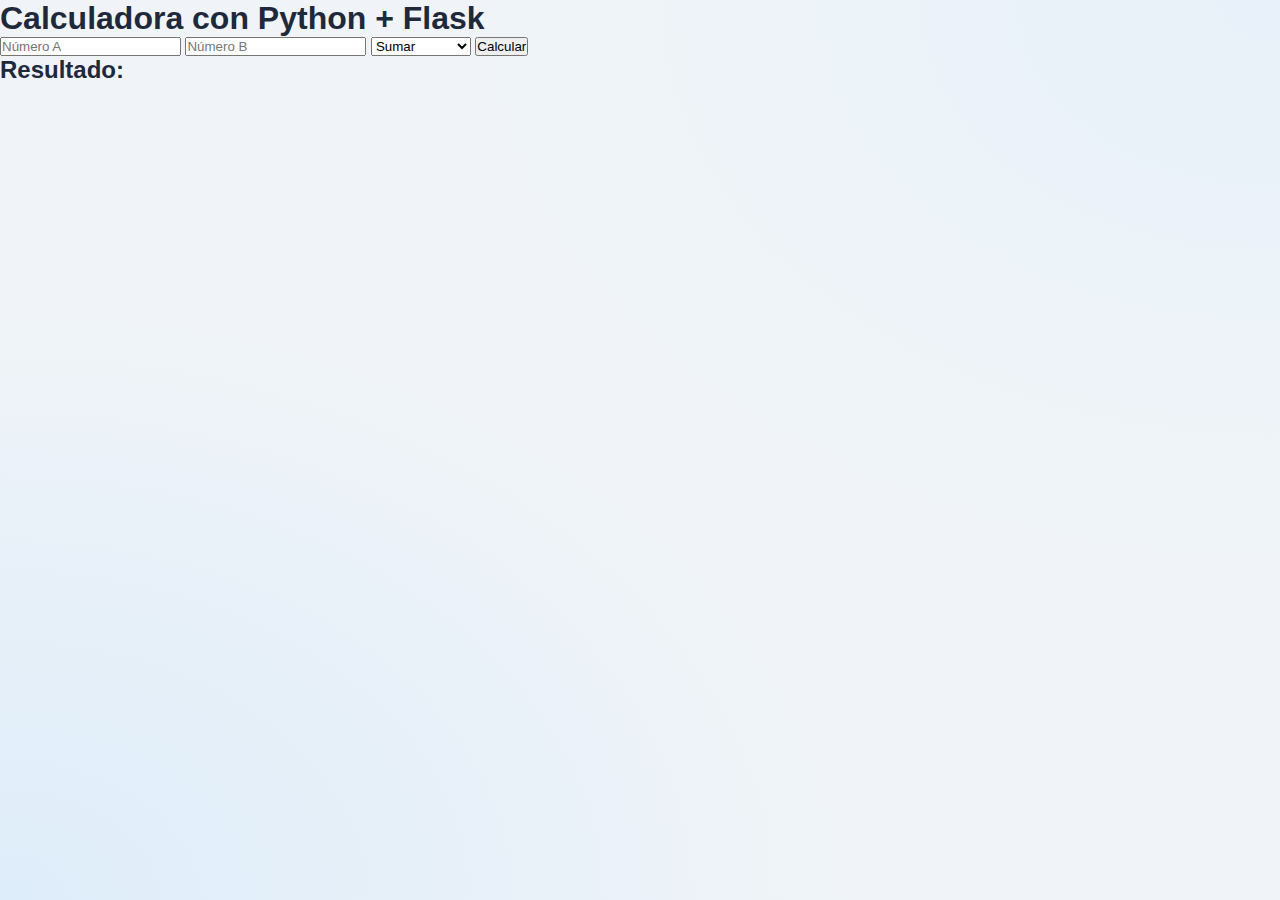
<file: frontend/index.html>
<!DOCTYPE html>
<html lang="es">
<head>
    <meta charset="UTF-8" />
    <meta name="viewport" content="width=device-width, initial-scale=1.0" />
    <title>Calculadora con Backend</title>
    <link rel="stylesheet" href="css/styles.css" />
</head>
<body>

    <h1>Calculadora con Python + Flask</h1>

    <div class="calculator">
        <input type="number" id="numA" placeholder="Número A">
        <input type="number" id="numB" placeholder="Número B">

        <select id="operacion">
            <option value="sumar">Sumar</option>
            <option value="restar">Restar</option>
            <option value="multiplicar">Multiplicar</option>
            <option value="dividir">Dividir</option>
            <option value="potencia">Potencia</option>
            <option value="raiz">Raíz (solo A)</option>
        </select>

        <button id="btnCalcular">Calcular</button>

        <h2>Resultado: <span id="resultado"></span></h2>
    </div>

    <script src="js/app.js"></script>
</body>
</html>
</file>
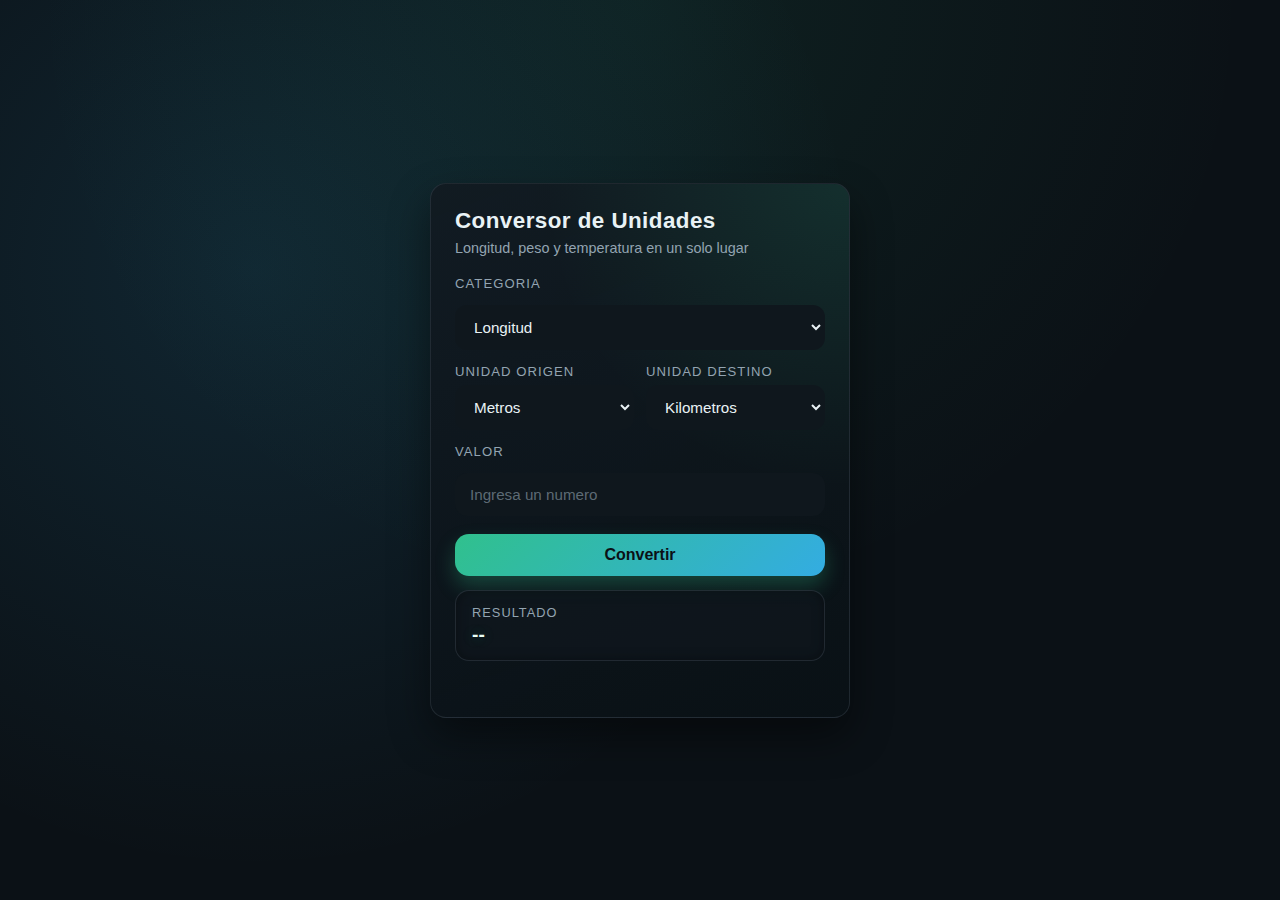
<file: frontend/converter.html>
<!DOCTYPE html>
<html lang="es">
<head>
  <meta charset="UTF-8" />
  <meta name="viewport" content="width=device-width, initial-scale=1.0" />
  <title>Conversor de Unidades</title>
  <link rel="stylesheet" href="css/converter.css" />
</head>
<body>
  <main class="converter">
    <header class="converter__header">
      <h1 class="converter__title">Conversor de Unidades</h1>
      <p class="converter__subtitle">Longitud, peso y temperatura en un solo lugar</p>
    </header>

    <section class="converter__panel" aria-label="Panel de conversion">
      <label class="converter__label" for="category">Categoria</label>
      <select id="category" class="converter__select" aria-label="Seleccionar categoria">
        <option value="length">Longitud</option>
        <option value="weight">Peso</option>
        <option value="temperature">Temperatura</option>
      </select>

      <div class="converter__row">
        <div class="converter__field">
          <label class="converter__label" for="fromUnit">Unidad origen</label>
          <select id="fromUnit" class="converter__select" aria-label="Seleccionar unidad origen"></select>
        </div>
        <div class="converter__field">
          <label class="converter__label" for="toUnit">Unidad destino</label>
          <select id="toUnit" class="converter__select" aria-label="Seleccionar unidad destino"></select>
        </div>
      </div>

      <label class="converter__label" for="inputValue">Valor</label>
      <input
        id="inputValue"
        class="converter__input"
        type="number"
        inputmode="decimal"
        placeholder="Ingresa un numero"
        aria-label="Valor a convertir"
      />

      <button id="convertBtn" class="converter__button" type="button">Convertir</button>

      <div class="converter__result" aria-live="polite">
        <span class="converter__result-label">Resultado</span>
        <span id="resultValue" class="converter__result-value">--</span>
      </div>

      <p id="errorMessage" class="converter__error" role="alert"></p>
    </section>
  </main>

  <script src="js/converter.js"></script>
</body>
</html>
</file>
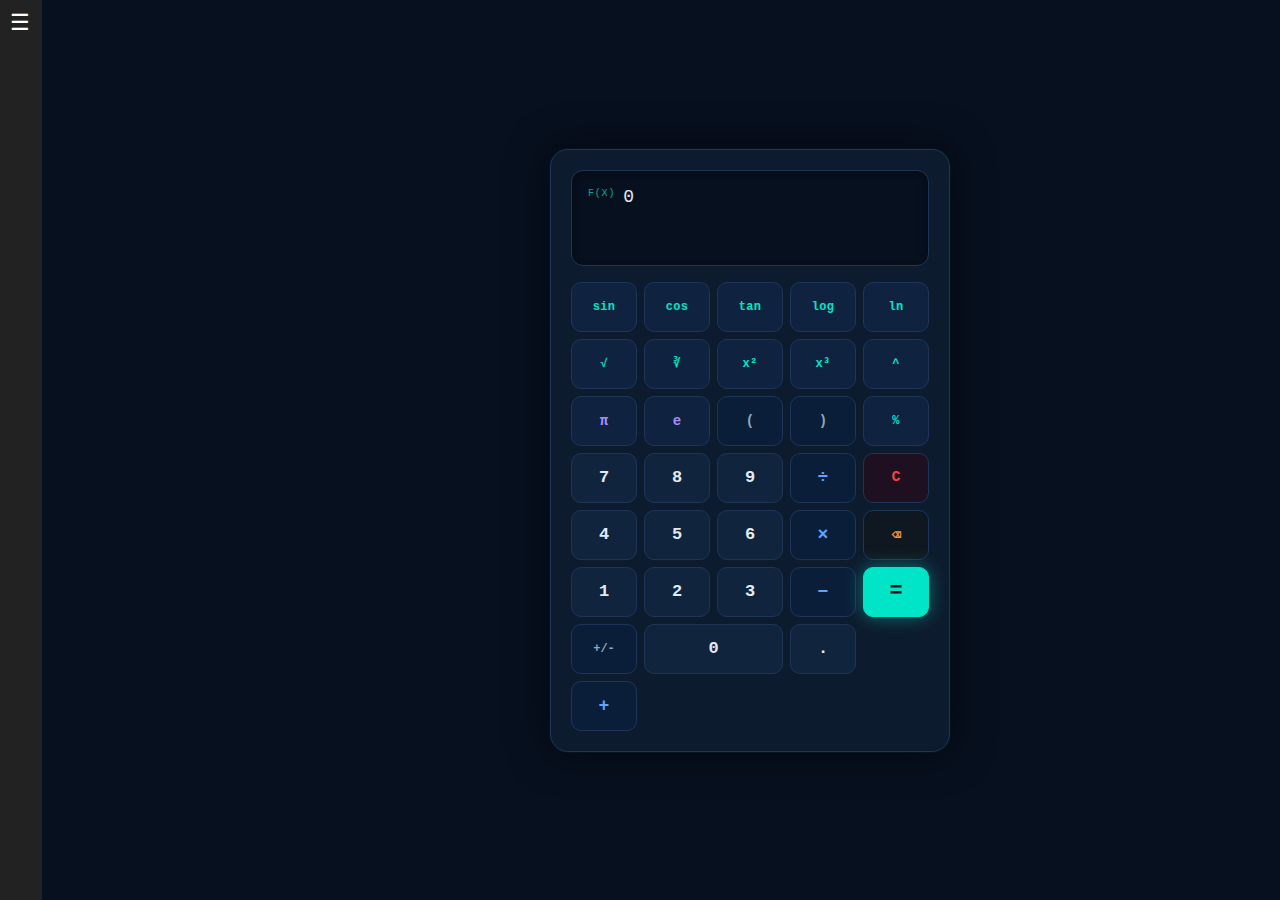
<file: frontend/scientific.html>
<!DOCTYPE html>
<html lang="es">
<head>
  <meta charset="UTF-8" />
  <meta name="viewport" content="width=device-width, initial-scale=1.0" />
  <title>Calculadora Científica</title>
  <link rel="stylesheet" href="css/sidebar.css" />
  <link rel="stylesheet" href="css/scientific.css" />
</head>
<body>
<div id="sidebar-component"></div>

<div class="sci-calc">

  <!-- ── Display ── -->
  <div class="sci-display">
    <div class="sci-expr-wrap">
      <span class="sci-expr-label">f(x)</span>
      <div class="sci-expr" id="sciExpr">0</div>
    </div>
    <div class="sci-result-wrap">
      <div class="sci-result" id="sciResult"></div>
    </div>
  </div>

  <!-- ── Botones ── -->
  <div class="sci-grid">

    <!-- Fila 1 – Trigonometría -->
    <button class="sci-btn sci-fn"   data-action="insert" data-value="sin(">sin</button>
    <button class="sci-btn sci-fn"   data-action="insert" data-value="cos(">cos</button>
    <button class="sci-btn sci-fn"   data-action="insert" data-value="tan(">tan</button>
    <button class="sci-btn sci-fn"   data-action="insert" data-value="log(">log</button>
    <button class="sci-btn sci-fn"   data-action="insert" data-value="ln(">ln</button>

    <!-- Fila 2 – Raíces y potencias -->
    <button class="sci-btn sci-fn"   data-action="insert" data-value="√(">√</button>
    <button class="sci-btn sci-fn"   data-action="insert" data-value="∛(">∛</button>
    <button class="sci-btn sci-fn"   data-action="pow2">x²</button>
    <button class="sci-btn sci-fn"   data-action="pow3">x³</button>
    <button class="sci-btn sci-fn"   data-action="insert" data-value="^">^</button>

    <!-- Fila 3 – Constantes y utilidades -->
    <button class="sci-btn sci-const" data-action="insert" data-value="π">π</button>
    <button class="sci-btn sci-const" data-action="insert" data-value="e">e</button>
    <button class="sci-btn sci-paren" data-action="insert" data-value="(">(</button>
    <button class="sci-btn sci-paren" data-action="insert" data-value=")">)</button>
    <button class="sci-btn sci-fn"   data-action="insert" data-value="%">%</button>

    <!-- Fila 4 – Números 7-8-9 -->
    <button class="sci-btn sci-num"  data-action="insert" data-value="7">7</button>
    <button class="sci-btn sci-num"  data-action="insert" data-value="8">8</button>
    <button class="sci-btn sci-num"  data-action="insert" data-value="9">9</button>
    <button class="sci-btn sci-op"   data-action="insert" data-value="/">÷</button>
    <button class="sci-btn sci-clear" data-action="clear">C</button>

    <!-- Fila 5 – Números 4-5-6 -->
    <button class="sci-btn sci-num"  data-action="insert" data-value="4">4</button>
    <button class="sci-btn sci-num"  data-action="insert" data-value="5">5</button>
    <button class="sci-btn sci-num"  data-action="insert" data-value="6">6</button>
    <button class="sci-btn sci-op"   data-action="insert" data-value="*">×</button>
    <button class="sci-btn sci-del"  data-action="delete">⌫</button>

    <!-- Fila 6 – Números 1-2-3 -->
    <button class="sci-btn sci-num"  data-action="insert" data-value="1">1</button>
    <button class="sci-btn sci-num"  data-action="insert" data-value="2">2</button>
    <button class="sci-btn sci-num"  data-action="insert" data-value="3">3</button>
    <button class="sci-btn sci-op"   data-action="insert" data-value="-">−</button>
    <button class="sci-btn sci-equals" data-action="equals">=</button>

    <!-- Fila 7 – 0, punto, más -->
    <button class="sci-btn sci-sign" data-action="sign">+/-</button>
    <button class="sci-btn sci-num sci-zero" data-action="insert" data-value="0">0</button>
    <button class="sci-btn sci-num"  data-action="insert" data-value=".">.</button>
    <button class="sci-btn sci-op"   data-action="insert" data-value="+">+</button>

  </div>
</div>

<script src="js/sidebar.js"></script>
<script src="js/scientific.js"></script>
</body>
</html>
</file>
<file: frontend/css/styles.css>
:root {
    --bg:     #060b17;
    --bg2:    #0d1527;
    --bg3:    #111a35;
    --border: #1e2d50;
    --accent: #00e5c8;
    --blue:   #2563eb;
    --text:   #e2e8f0;
    --muted:  #64748b;
    --dim:    #94a3b8;
    --green:  #22c55e;
    --red:    #ef4444;
}

/* Tema claro */
body.light {
    --bg:     #f0f4f8;
    --bg2:    #ffffff;
    --bg3:    #e8edf2;
    --border: #cbd5e1;
    --accent: #0ea5a0;
    --blue:   #2563eb;
    --text:   #1e293b;
    --muted:  #64748b;
    --dim:    #475569;
    --green:  #16a34a;
    --red:    #dc2626;
}

body.light {
    background-image:
        radial-gradient(ellipse at 0% 100%, rgba(180,220,255,.30) 0%, transparent 48%),
        radial-gradient(ellipse at 100% 0%,  rgba(200,230,255,.20) 0%, transparent 48%);
}

/* Transicion suave al cambiar tema */
body, .input-card, .result-card, .operators-card, .shortcuts-bar, .history-panel {
    transition: background .25s, border-color .25s, color .25s;
}

* { margin: 0; padding: 0; box-sizing: border-box; font-family: 'Segoe UI', Roboto, sans-serif; }

body {
    background: var(--bg);
    background-image:
        radial-gradient(ellipse at 0% 100%, rgba(180,60,20,.20) 0%, transparent 48%),
        radial-gradient(ellipse at 100% 0%,  rgba(30,60,130,.14) 0%, transparent 48%);
    color: var(--text);
    min-height: 100vh;
}

.app {
    max-width: 1080px;
    margin: 0 auto;
    padding: 1.5rem;
    min-height: 100vh;
    display: flex;
    flex-direction: column;
    gap: 1.5rem;
}

/* ---- Header ---- */
.header {
    display: flex;
    justify-content: space-between;
    align-items: center;
}
.header-left  { display: flex; align-items: center; gap: 1rem; }
.header-right { display: flex; align-items: center; gap: 0.75rem; }

.logo {
    width: 44px; height: 44px;
    background: linear-gradient(135deg, #f97316, #ef4444);
    border-radius: 12px;
    display: flex; align-items: center; justify-content: center;
    font-weight: 900; font-size: 0.9rem; color: #fff; font-family: monospace;
}
.header-title { font-size: 1.35rem; font-weight: 700; }
.header-sub   { font-size: 0.78rem; color: var(--muted); }

.icon-btn {
    background: none; border: none; color: var(--muted);
    cursor: pointer; font-size: 1.1rem; padding: 0.3rem 0.4rem;
    border-radius: 6px; transition: color .2s;
}
.icon-btn:hover { color: var(--text); }

.toggle-switch { position: relative; display: inline-block; width: 44px; height: 24px; cursor: pointer; }
.toggle-switch input { opacity: 0; width: 0; height: 0; }
.slider {
    position: absolute; inset: 0;
    background: var(--bg3); border-radius: 24px; border: 1px solid var(--border);
    transition: background .3s;
}
.slider::before {
    content: "";
    position: absolute; width: 18px; height: 18px; left: 3px; top: 2px;
    background: var(--muted); border-radius: 50%; transition: transform .3s, background .3s;
}
.toggle-switch input:checked + .slider { background: var(--blue); }
.toggle-switch input:checked + .slider::before { transform: translateX(20px); background: #fff; }

/* ---- Layout ---- */
.layout { display: flex; gap: 1.25rem; align-items: flex-start; flex: 1; }
.main-panel { flex: 1; display: flex; flex-direction: column; gap: 1rem; min-width: 0; }

/* ---- Input card ---- */
.input-card {
    background: var(--bg2); border: 1px solid var(--border);
    border-radius: 16px; padding: 1.2rem 1.4rem 0;
    transition: border-color .3s, box-shadow .3s;
}
.input-card.focused {
    border-color: var(--accent);
    box-shadow: 0 0 0 1px var(--accent), 0 0 22px rgba(0,229,200,.10);
}
.input-label-top { font-size: 0.76rem; color: var(--muted); margin-bottom: 0.45rem; letter-spacing: .3px; }
.input-row { display: flex; align-items: center; gap: 0.7rem; padding-bottom: 1rem; }
.input-expr {
    flex: 1; background: none; border: none; outline: none;
    font-size: 1.3rem; font-weight: 500; color: var(--text);
    font-family: 'Courier New', monospace; caret-color: var(--accent); min-width: 0;
}
.input-expr::placeholder { color: var(--muted); font-size: 0.95rem; font-weight: 400; }
.btn-menu {
    background: none; border: none; color: var(--muted);
    font-size: 1.2rem; cursor: pointer; padding: 0.2rem 0.35rem; border-radius: 6px; transition: color .2s;
}
.btn-menu:hover { color: var(--text); }
.btn-calcular {
    background: var(--blue); color: #fff;
    border: none; border-radius: 10px;
    padding: 0.5rem 1.1rem; font-size: 0.93rem; font-weight: 700;
    cursor: pointer; white-space: nowrap;
    transition: background .2s, transform .1s, box-shadow .2s;
}
.btn-calcular:hover    { background: #1d4ed8; box-shadow: 0 4px 14px rgba(37,99,235,.5); }
.btn-calcular:active   { transform: translateY(1px); }
.btn-calcular:disabled { opacity: .5; cursor: not-allowed; transform: none; box-shadow: none; }
.input-bar {
    height: 3px; width: 100%; border-radius: 0 0 3px 3px;
    background: linear-gradient(90deg, var(--accent), var(--blue));
    transform: scaleX(0); transform-origin: left; transition: transform .4s ease;
}
.input-card.focused .input-bar { transform: scaleX(1); }

/* ---- Result card ---- */
.result-card {
    background: var(--bg2); border: 1px solid var(--border);
    border-radius: 16px; padding: 1.2rem 1.4rem; min-height: 90px;
}
.result-header { display: flex; justify-content: space-between; align-items: center; }
.result-label  { font-size: 0.88rem; font-weight: 600; color: var(--accent); }
.result-value  {
    font-size: 2.3rem; font-weight: 800; color: var(--accent);
    font-family: 'Courier New', monospace; letter-spacing: -1px;
}
.result-status { margin-top: .4rem; font-size: .82rem; color: var(--muted); }
.result-status.ok    { color: var(--green); }
.result-status.error { color: var(--red); }

/* ---- Operators card ---- */
.operators-card {
    background: var(--bg2); border: 1px solid var(--border);
    border-radius: 16px; padding: 1.2rem 1.4rem;
}
.operators-title {
    display: flex; align-items: center; gap: .75rem;
    font-size: .78rem; font-weight: 600; color: var(--muted);
    margin-bottom: .9rem; text-transform: uppercase; letter-spacing: .5px;
}
.operators-title .line { flex: 1; height: 1px; background: var(--border); }
.operators-grid { display: grid; grid-template-columns: repeat(6, 1fr); gap: .55rem; }

.op-btn {
    padding: .45rem .4rem; border-radius: 8px; border: 1px solid var(--border);
    background: var(--bg3); font-size: .92rem; font-weight: 700;
    cursor: pointer; color: var(--text); font-family: 'Courier New', monospace;
    text-align: center; width: 100%;
    transition: background .15s, border-color .15s, transform .1s, box-shadow .15s;
}
.op-btn:hover  { background: var(--bg); border-color: var(--accent); transform: translateY(-1px); box-shadow: 0 4px 10px rgba(0,229,200,.12); }
.op-btn:active { transform: translateY(0); box-shadow: none; }
.op-math  { color: #60a5fa; border-color: #1e3a6e; }
.op-div   { color: #fb923c; border-color: #4a2708; }
.op-pow   { color: #a78bfa; border-color: #3b2575; }
.op-paren { color: var(--dim); }
.op-fn    { color: #34d399; border-color: #064e3b; }
.op-sin   { color: #f87171; border-color: #4a1010; }
.op-cos   { color: #60a5fa; border-color: #1e3a6e; }

/* ---- Shortcuts ---- */
.shortcuts-bar {
    display: flex; gap: 1.5rem; justify-content: center;
    background: var(--bg2); border: 1px solid var(--border);
    border-radius: 12px; padding: .7rem 1.5rem; flex-wrap: wrap;
}
.shortcut { display: flex; align-items: center; gap: .45rem; font-size: .82rem; color: var(--muted); }
kbd {
    background: var(--bg3); border: 1px solid var(--border);
    border-radius: 6px; padding: .18rem .48rem;
    font-size: .78rem; font-family: monospace; color: var(--dim);
}

/* ---- History panel ---- */
.history-panel {
    width: 290px; flex-shrink: 0;
    background: var(--bg2); border: 1px solid var(--border);
    border-radius: 16px; padding: 1.2rem;
    display: flex; flex-direction: column; gap: .75rem;
}
.history-header { display: flex; justify-content: space-between; align-items: center; }
.history-title  { font-size: 1rem; font-weight: 700; }

.history-list { flex: 1; display: flex; flex-direction: column; gap: .35rem; overflow-y: auto; max-height: 340px; }
.history-list:empty::after {
    content: "Sin operaciones"; color: var(--muted);
    font-size: .83rem; text-align: center; padding: 1rem 0; display: block;
}
.hist-item {
    display: flex; justify-content: space-between; align-items: baseline;
    padding: .45rem .6rem; border-radius: 8px;
    background: var(--bg3); cursor: pointer; transition: background .15s;
}
.hist-item:hover        { background: var(--border); }
.hist-expr              { color: var(--dim); font-family: monospace; font-size: .82rem; flex: 1; word-break: break-all; }
.hist-result            { color: var(--accent); font-weight: 700; font-size: .82rem; margin-left: .5rem; white-space: nowrap; }
.hist-item.error .hist-result { color: var(--red); }

.history-list::-webkit-scrollbar       { width: 4px; }
.history-list::-webkit-scrollbar-track { background: transparent; }
.history-list::-webkit-scrollbar-thumb { background: var(--border); border-radius: 4px; }

.btn-limpiar-hist {
    background: none; border: 1px solid #4a1010; color: var(--red);
    border-radius: 8px; padding: .48rem; font-size: .83rem; cursor: pointer;
    width: 100%; transition: background .2s;
}
.btn-limpiar-hist:hover { background: rgba(239,68,68,.1); }

@media (max-width: 720px) {
    .layout { flex-direction: column; }
    .history-panel { width: 100%; }
}
</file>
<file: frontend/css/converter.css>
:root {
  color-scheme: dark;
  --bg: #0b1116;
  --panel: #121b22;
  --panel-strong: #0f171d;
  --text: #e9f2f5;
  --muted: #93a4b1;
  --accent: #34d399;
  --accent-soft: rgba(52, 211, 153, 0.25);
  --accent-glow: rgba(56, 189, 248, 0.3);
  --danger: #f87171;
  --border: rgba(148, 163, 184, 0.15);
  --shadow: 0 18px 40px rgba(0, 0, 0, 0.45);
  --radius: 16px;
  font-family: "Montserrat", "Segoe UI", sans-serif;
}

* {
  box-sizing: border-box;
  margin: 0;
  padding: 0;
}

body {
  background: radial-gradient(circle at top, rgba(52, 211, 153, 0.08), transparent 55%),
    radial-gradient(circle at 20% 30%, rgba(56, 189, 248, 0.12), transparent 50%),
    var(--bg);
  color: var(--text);
  min-height: 100vh;
  display: flex;
  align-items: center;
  justify-content: center;
  padding: 28px 18px;
}

.converter {
  width: min(420px, 100%);
  background: linear-gradient(160deg, rgba(18, 27, 34, 0.96), rgba(10, 17, 22, 0.92));
  border: 1px solid var(--border);
  border-radius: var(--radius);
  box-shadow: var(--shadow);
  padding: 24px;
  position: relative;
  overflow: hidden;
}

.converter::after {
  content: "";
  position: absolute;
  inset: 0;
  background: radial-gradient(circle at top right, rgba(52, 211, 153, 0.12), transparent 45%);
  pointer-events: none;
}

.converter__header {
  position: relative;
  z-index: 1;
  margin-bottom: 20px;
}

.converter__title {
  font-size: 1.4rem;
  font-weight: 700;
  letter-spacing: 0.02em;
}

.converter__subtitle {
  font-size: 0.9rem;
  color: var(--muted);
  margin-top: 6px;
}

.converter__panel {
  position: relative;
  z-index: 1;
  display: flex;
  flex-direction: column;
  gap: 14px;
}

.converter__row {
  display: flex;
  gap: 12px;
  flex-wrap: wrap;
}

.converter__field {
  flex: 1 1 150px;
  display: flex;
  flex-direction: column;
  gap: 6px;
}

.converter__label {
  font-size: 0.82rem;
  text-transform: uppercase;
  letter-spacing: 0.08em;
  color: var(--muted);
}

.converter__select,
.converter__input {
  background: var(--panel-strong);
  color: var(--text);
  border: 1px solid transparent;
  border-radius: 12px;
  padding: 12px 14px;
  font-size: 0.95rem;
  transition: border 0.2s ease, box-shadow 0.2s ease, transform 0.2s ease;
  outline: none;
}

.converter__select:focus,
.converter__input:focus {
  border-color: var(--accent);
  box-shadow: 0 0 0 3px var(--accent-soft);
  transform: translateY(-1px);
}

.converter__input::placeholder {
  color: rgba(147, 164, 177, 0.6);
}

.converter__button {
  margin-top: 4px;
  background: linear-gradient(135deg, rgba(52, 211, 153, 0.9), rgba(56, 189, 248, 0.9));
  color: #0b1116;
  border: none;
  border-radius: 14px;
  padding: 12px 16px;
  font-size: 1rem;
  font-weight: 600;
  cursor: pointer;
  box-shadow: 0 10px 20px rgba(52, 211, 153, 0.25);
  transition: transform 0.2s ease, box-shadow 0.2s ease;
}

.converter__button:hover {
  transform: translateY(-2px);
  box-shadow: 0 12px 22px rgba(56, 189, 248, 0.35);
}

.converter__button:active {
  transform: translateY(0);
  box-shadow: 0 8px 16px rgba(52, 211, 153, 0.2);
}

.converter__result {
  background: rgba(15, 23, 30, 0.7);
  border: 1px solid var(--border);
  border-radius: 14px;
  padding: 14px 16px;
  display: flex;
  flex-direction: column;
  gap: 4px;
  box-shadow: inset 0 0 12px rgba(0, 0, 0, 0.35);
}

.converter__result-label {
  color: var(--muted);
  font-size: 0.8rem;
  text-transform: uppercase;
  letter-spacing: 0.08em;
}

.converter__result-value {
  font-size: 1.2rem;
  font-weight: 600;
  color: #eafff7;
  text-shadow: 0 0 12px rgba(52, 211, 153, 0.35);
}

.converter__error {
  color: var(--danger);
  font-size: 0.85rem;
  min-height: 18px;
}

@media (max-width: 520px) {
  body {
    padding: 18px 12px;
  }

  .converter {
    padding: 20px;
  }

  .converter__row {
    flex-direction: column;
  }
}
</file>
<file: frontend/css/sidebar.css>
body {
  margin-left: 220px;
  transition: margin-left 0.3s;
}

body.sidebar-collapsed {
  margin-left: 60px;
}

.sidebar {
  width: 270px;
  height: 100vh;
  background: #222;
  color: white;
  padding-top: 10px;
  box-sizing: border-box;
  transition: width 0.3s;
  overflow: hidden;
  position: fixed;
  top: 0;
  left: 0;
}

.sidebar.collapsed {
  width: 42px;
}

.toggle-btn {
  background: none;
  border: none;
  color: white;
  font-size: 22px;
  cursor: pointer;
  margin-left: 10px;
}

.menu {
  list-style: none;
  padding: 20px 0 0 0;
}

.menu li {
  padding: 10px 20px;
}

.menu a {
  color: white;
  text-decoration: none;
  display: block;
  transition: opacity 0.3s;
}

/* Cuando está contraído */
.sidebar.collapsed .menu a {
  opacity: 0;
  pointer-events: none;
}
</file>
<file: frontend/css/scientific.css>
/* ══════════════════════════════════════════════
   Calculadora Científica – scientific.css
   Tema oscuro, estilo moderno con glow sutil.
   Independiente del CSS de la calculadora estándar.
   ══════════════════════════════════════════════ */

/* ── Variables ── */
:root {
  --sci-bg:        #07101f;
  --sci-bg2:       #0d1b2e;
  --sci-bg3:       #112240;
  --sci-border:    #1e3558;
  --sci-accent:    #00e5c8;
  --sci-accent2:   #2563eb;
  --sci-text:      #e2eaf4;
  --sci-muted:     #5a7a9e;
  --sci-dim:       #8aaabb;
  --sci-fn-bg:     #0f2340;
  --sci-fn-hover:  #163256;
  --sci-num-bg:    #10243d;
  --sci-num-hover: #17305a;
  --sci-op-bg:     #0a1e3a;
  --sci-op-hover:  #112650;
  --sci-eq-glow:   rgba(0, 229, 200, 0.45);
  --sci-red:       #ef4444;
  --sci-green:     #22c55e;
  --sci-radius:    10px;
  --sci-gap:       7px;
}

/* ── Reset mínimo ── */
*, *::before, *::after {
  box-sizing: border-box;
  margin: 0;
  padding: 0;
  font-family: 'Segoe UI', Roboto, 'Courier New', monospace;
}

/* ── Contenedor raíz ── */
body {
  background: var(--sci-bg);
  min-height: 100vh;
  display: flex;
  align-items: center;
  justify-content: center;
  padding: 24px;
}

/* ── Calculadora ── */
.sci-calc {
  width: 100%;
  max-width: 400px;
  background: var(--sci-bg2);
  border: 1px solid var(--sci-border);
  border-radius: 18px;
  padding: 20px;
  box-shadow:
    0 0 40px rgba(0, 0, 0, 0.6),
    0 0 0 1px rgba(0, 229, 200, 0.06);
}

/* ── Display ── */
.sci-display {
  background: var(--sci-bg);
  border: 1px solid var(--sci-border);
  border-radius: 12px;
  padding: 14px 16px 10px;
  margin-bottom: 16px;
  min-height: 96px;
  display: flex;
  flex-direction: column;
  justify-content: space-between;
  gap: 6px;
  box-shadow: inset 0 2px 8px rgba(0, 0, 0, 0.4);
}

.sci-expr-wrap {
  display: flex;
  align-items: flex-start;
  gap: 8px;
}

.sci-expr-label {
  font-size: 10px;
  color: var(--sci-accent);
  letter-spacing: .08em;
  text-transform: uppercase;
  margin-top: 3px;
  flex-shrink: 0;
  opacity: .7;
}

/* Expresión que el usuario escribe */
.sci-expr {
  flex: 1;
  font-size: 18px;
  color: var(--sci-text);
  word-break: break-all;
  min-height: 26px;
  line-height: 1.4;
  transition: color .2s;
}

.sci-expr.error {
  color: var(--sci-red);
  font-size: 14px;
}

/* Resultado */
.sci-result-wrap {
  text-align: right;
}

.sci-result {
  font-size: 28px;
  font-weight: 700;
  color: var(--sci-accent);
  letter-spacing: -.02em;
  min-height: 36px;
  text-shadow: 0 0 18px rgba(0, 229, 200, 0.5);
  transition: color .2s, text-shadow .2s;
  white-space: nowrap;
  overflow: hidden;
  text-overflow: ellipsis;
}

.sci-result.error {
  color: var(--sci-red);
  text-shadow: 0 0 12px rgba(239, 68, 68, 0.4);
  font-size: 16px;
}

/* ── Grilla de botones ── */
.sci-grid {
  display: grid;
  grid-template-columns: repeat(5, 1fr);
  gap: var(--sci-gap);
}

/* ── Botón base ── */
.sci-btn {
  height: 50px;
  border: 1px solid var(--sci-border);
  border-radius: var(--sci-radius);
  cursor: pointer;
  font-size: 14px;
  font-weight: 600;
  color: var(--sci-text);
  background: var(--sci-fn-bg);
  transition:
    background .15s,
    box-shadow .15s,
    transform .07s;
  outline: none;
  user-select: none;
}

.sci-btn:active {
  transform: scale(.93);
}

/* ── Variantes de color ── */

/* Funciones científicas (sin, cos, log…) */
.sci-fn {
  background: var(--sci-fn-bg);
  color: var(--sci-accent);
  font-size: 12px;
  letter-spacing: .03em;
}
.sci-fn:hover {
  background: var(--sci-fn-hover);
  box-shadow: 0 0 10px rgba(0, 229, 200, 0.15);
}

/* Constantes (π, e) */
.sci-const {
  background: var(--sci-fn-bg);
  color: #a78bfa; /* violeta */
}
.sci-const:hover {
  box-shadow: 0 0 10px rgba(167, 139, 250, 0.2);
  background: #15244a;
}

/* Paréntesis */
.sci-paren {
  background: var(--sci-op-bg);
  color: var(--sci-dim);
}
.sci-paren:hover {
  background: var(--sci-op-hover);
}

/* Números */
.sci-num {
  background: var(--sci-num-bg);
  color: var(--sci-text);
  font-size: 17px;
}
.sci-num:hover {
  background: var(--sci-num-hover);
}

/* 0 ocupa 2 columnas */
.sci-zero {
  grid-column: span 2;
}

/* Operadores básicos */
.sci-op {
  background: var(--sci-op-bg);
  color: #60a5fa; /* azul claro */
  font-size: 18px;
}
.sci-op:hover {
  background: var(--sci-op-hover);
  box-shadow: 0 0 10px rgba(96, 165, 250, 0.15);
}

/* Limpiar */
.sci-clear {
  background: #1e1020;
  color: var(--sci-red);
  font-size: 15px;
}
.sci-clear:hover {
  background: #2a0f14;
  box-shadow: 0 0 10px rgba(239, 68, 68, 0.2);
}

/* Borrar un carácter */
.sci-del {
  background: #0f1820;
  color: #fb923c; /* naranja */
  font-size: 16px;
}
.sci-del:hover {
  background: #1a2030;
  box-shadow: 0 0 8px rgba(251, 146, 60, 0.15);
}

/* Signo +/- */
.sci-sign {
  background: var(--sci-op-bg);
  color: var(--sci-dim);
  font-size: 12px;
}
.sci-sign:hover {
  background: var(--sci-op-hover);
}

/* Igual */
.sci-equals {
  background: var(--sci-accent);
  color: #061523;
  font-size: 22px;
  font-weight: 800;
  border-color: var(--sci-accent);
  box-shadow: 0 0 18px var(--sci-eq-glow);
  grid-row: span 2;   /* ocupa filas 6 y 7 */
}
.sci-equals:hover {
  background: #00ffdf;
  box-shadow: 0 0 28px rgba(0, 229, 200, 0.65);
}
.sci-equals:active {
  transform: scale(.91);
}

/* ── Responsive: pantallas muy angostas ── */
@media (max-width: 320px) {
  .sci-calc {
    padding: 12px;
  }
  .sci-btn {
    height: 42px;
    font-size: 12px;
  }
  .sci-result {
    font-size: 22px;
  }
}
</file>
